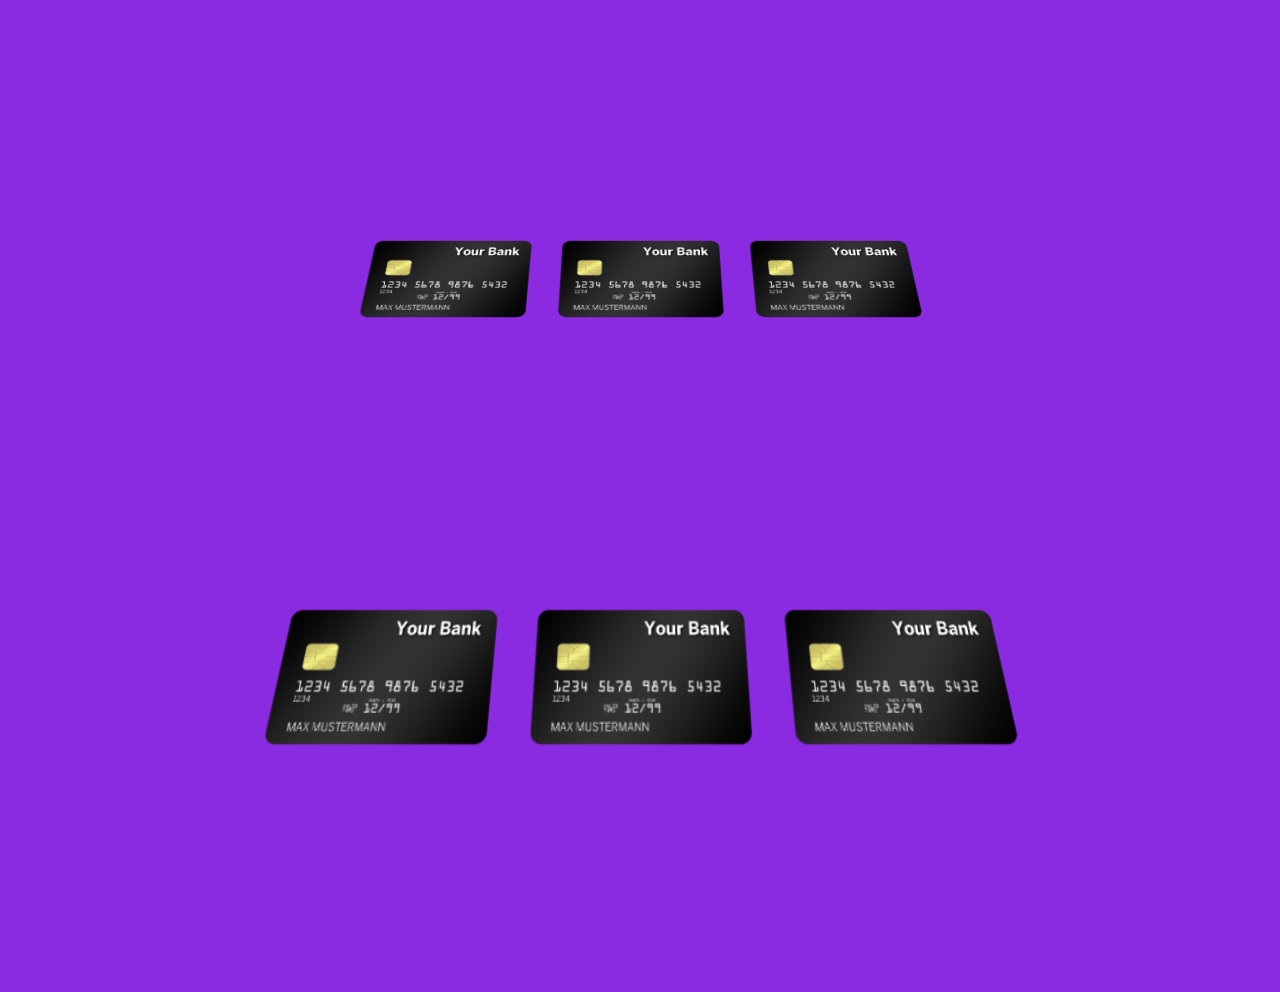
<file: shop/Page Title.htm>
<!DOCTYPE html>
<!-- saved from url=(0109)file:///Users/redevice/Desktop/%D0%9D%D0%BE%D0%B2%D0%B0%D1%8F%20%D0%BF%D0%B0%D0%BF%D0%BA%D0%B0%202/index.html -->
<html><head><meta http-equiv="Content-Type" content="text/html; charset=UTF-8">
    
    <meta http-equiv="X-UA-Compatible" content="IE=edge">
    <title>Page Title</title>
    <meta name="viewport" content="width=device-width, initial-scale=1">
    <link rel="stylesheet" type="text/css" media="screen" href="./Page Title_files/main.css">
    <!-- <script src="main.js" async></script> -->
    <script src="./Page Title_files/jquery-3.3.1.min.js"></script>
    <script src="./Page Title_files/main.js" async=""></script>
    
</head>
<body>
        <!-- <script src="main.js" async></script> -->
    <div class="section">
        <div class="container">
            <div class="card" id="c1"><img src="./Page Title_files/PNGPIX-COM-Credit-Card-PNG-Transparent-Image.png" alt=""></div>
            <div class="card" id="c2"><img src="./Page Title_files/PNGPIX-COM-Credit-Card-PNG-Transparent-Image.png" alt=""></div>
            <div class="card" id="c3"><img src="./Page Title_files/PNGPIX-COM-Credit-Card-PNG-Transparent-Image.png" alt=""></div>
            <div class="card" id="c4"><img src="./Page Title_files/PNGPIX-COM-Credit-Card-PNG-Transparent-Image.png" alt=""></div>
            <div class="card" id="c5"><img src="./Page Title_files/PNGPIX-COM-Credit-Card-PNG-Transparent-Image.png" alt=""></div>
            <div class="card" id="c6"><img src="./Page Title_files/PNGPIX-COM-Credit-Card-PNG-Transparent-Image.png" alt=""></div>

        </div>
    </div>

</body></html>
</file>
<file: shop/Page Title_files/main.css>
body {
    margin: 0;
    background-color: blueviolet;
}
.section {
    perspective: 800px;
}
.container {
    height: 100vh;
    width: 680px;
    margin: auto;
    display: flex;
    justify-content: center;
    align-items: center;
    flex-wrap: wrap;
    transition: 1s;
    transform: rotateX(30deg);
    transform-style: preserve-3d;
    /* transform: rotateZ(-45deg); */
    /* transform: rotateY(10deg); */
}

.container-org {
    /* margin: 0; */
    transform: rotate(0);
    /* background-color: bisque; */
    display: flex;
}

img {
    max-width: 100%;
}
.card {
    width: 200px;
    margin: 10px;
}

.card:hover {
    transition: 500ms;
    cursor: pointer;
    transform: translateZ(20px);
}

.card-org{
   width: 100%;
   margin: 10px;
   transition: 500ms;
}
</file>
